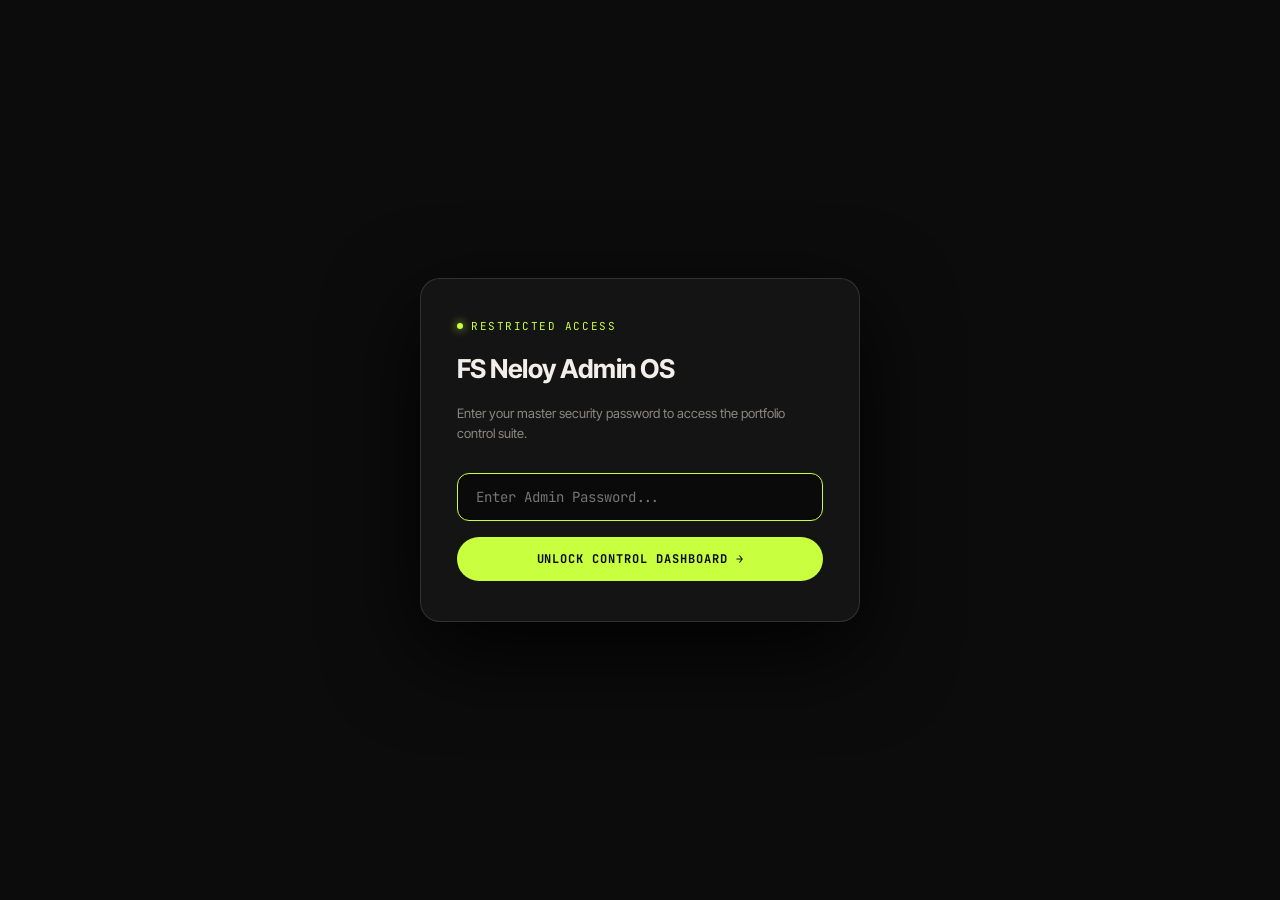
<file: admin/index.html>
<!doctype html>
<html lang="en">
<head>
  <meta charset="utf-8" />
  <meta name="viewport" content="width=device-width, initial-scale=1.0" />
  <title>FS Neloy | Admin Control Suite V2.0</title>

  <!-- Prevent Cache & Unregister CMS Service Worker -->
  <meta http-equiv="Cache-Control" content="no-cache, no-store, must-revalidate" />
  <meta http-equiv="Pragma" content="no-cache" />
  <meta http-equiv="Expires" content="0" />

  <script>
    // Force unregister leftover CMS Service Workers & clear browser caches
    if ('serviceWorker' in navigator) {
      navigator.serviceWorker.getRegistrations().then(registrations => {
        for (let registration of registrations) {
          registration.unregister();
        }
      });
    }
    if ('caches' in window) {
      caches.keys().then(names => {
        for (let name of names) {
          caches.delete(name);
        }
      });
    }

    // Instantly strip leftover URL hash fragments (e.g. /#/collections)
    if (window.location.hash && window.location.pathname.endsWith('/admin')) {
      window.history.replaceState(null, '', window.location.pathname);
    }
  </script>

  <!-- Google Fonts -->
  <link rel="preconnect" href="https://fonts.googleapis.com" />
  <link rel="preconnect" href="https://fonts.gstatic.com" crossorigin />
  <link href="https://fonts.googleapis.com/css2?family=Instrument+Serif:ital@0;1&family=Inter+Tight:wght@400;500;600;700&family=JetBrains+Mono:ital,wght@0,400;0,600;0,700;1,400&display=swap" rel="stylesheet" />

  <style>
    :root {
      --bg: #0c0c0c;
      --surface-raised: #141414;
      --surface-card: #1a1a1a;
      --accent: #c8ff3f;
      --accent-glow: rgba(200, 255, 63, 0.25);
      --text: #f1efe9;
      --text-secondary: #8a8884;
      --border: rgba(255, 255, 255, 0.12);
      --font-mono: 'JetBrains Mono', monospace;
      --font-sans: 'Inter Tight', sans-serif;
    }

    * { box-sizing: border-box; margin: 0; padding: 0; }

    body {
      background: var(--bg);
      color: var(--text);
      font-family: var(--font-sans);
      min-height: 100vh;
      display: flex;
      flex-direction: column;
    }

    /* Password Security Gate */
    .auth-gate {
      position: fixed;
      inset: 0;
      z-index: 99999;
      background: var(--bg);
      display: flex;
      align-items: center;
      justify-content: center;
      padding: 20px;
    }

    .auth-card {
      width: 100%;
      max-width: 440px;
      background: var(--surface-raised);
      border: 1px solid var(--border);
      border-radius: 20px;
      padding: 40px 36px;
      box-shadow: 0 30px 90px rgba(0,0,0,0.9);
      display: flex;
      flex-direction: column;
      gap: 20px;
    }

    .auth-badge {
      display: inline-flex;
      align-items: center;
      gap: 8px;
      font-family: var(--font-mono);
      font-size: 11px;
      letter-spacing: 0.14em;
      color: var(--accent);
      text-transform: uppercase;
    }

    .auth-badge .dot {
      width: 6px;
      height: 6px;
      border-radius: 50%;
      background: var(--accent);
      box-shadow: 0 0 10px var(--accent);
    }

    .auth-title {
      font-size: 26px;
      font-weight: 700;
      color: var(--text);
      letter-spacing: -0.02em;
    }

    .auth-desc {
      font-size: 13px;
      color: var(--text-secondary);
      line-height: 1.5;
    }

    .auth-form {
      display: flex;
      flex-direction: column;
      gap: 16px;
      margin-top: 10px;
    }

    .auth-input {
      width: 100%;
      padding: 14px 18px;
      background: rgba(0, 0, 0, 0.5);
      border: 1px solid var(--border);
      border-radius: 12px;
      color: var(--text);
      font-family: var(--font-mono);
      font-size: 14px;
      outline: none;
      transition: border-color 0.2s;
    }

    .auth-input:focus {
      border-color: var(--accent);
    }

    .auth-btn {
      padding: 14px 24px;
      background: var(--accent);
      color: #0a0a0a;
      border: 0;
      border-radius: 999px;
      font-family: var(--font-mono);
      font-size: 12px;
      font-weight: 700;
      letter-spacing: 0.08em;
      text-transform: uppercase;
      cursor: pointer;
      transition: transform 0.2s, background 0.2s;
    }

    .auth-btn:hover {
      background: #d5ff5e;
      transform: translateY(-2px);
    }

    .auth-error {
      font-size: 12px;
      color: #ff5f5f;
      display: none;
      font-family: var(--font-mono);
    }

    /* Decorated Admin Shell Layout */
    .admin-shell {
      display: none;
      min-height: 100vh;
      flex-direction: column;
    }

    .admin-header {
      background: rgba(20, 20, 20, 0.8);
      backdrop-filter: blur(12px);
      border-bottom: 1px solid var(--border);
      padding: 16px 32px;
      display: flex;
      align-items: center;
      justify-content: space-between;
      position: sticky;
      top: 0;
      z-index: 1000;
    }

    .admin-brand {
      display: flex;
      align-items: center;
      gap: 12px;
      font-family: var(--font-mono);
      font-size: 13px;
      font-weight: 700;
      letter-spacing: 0.06em;
    }

    .admin-brand-badge {
      background: var(--accent);
      color: #000;
      padding: 3px 8px;
      border-radius: 4px;
      font-size: 10px;
      font-weight: 800;
    }

    .admin-header-actions {
      display: flex;
      align-items: center;
      gap: 16px;
    }

    .btn-header {
      padding: 8px 16px;
      border-radius: 999px;
      font-family: var(--font-mono);
      font-size: 11px;
      font-weight: 600;
      text-decoration: none;
      cursor: pointer;
      transition: all 0.2s;
    }

    .btn-site {
      background: rgba(255, 255, 255, 0.08);
      color: var(--text);
      border: 1px solid var(--border);
    }

    .btn-site:hover {
      background: rgba(255, 255, 255, 0.16);
    }

    .btn-lock {
      background: rgba(255, 95, 95, 0.15);
      color: #ff7b7b;
      border: 1px solid rgba(255, 95, 95, 0.4);
    }

    .btn-lock:hover {
      background: rgba(255, 95, 95, 0.3);
    }

    /* Admin Container */
    .admin-container {
      max-width: 1280px;
      margin: 0 auto;
      padding: 36px 32px;
      width: 100%;
      display: flex;
      flex-direction: column;
      gap: 32px;
    }

    /* Stat Metrics Bar */
    .admin-stats {
      display: grid;
      grid-template-columns: repeat(auto-fit, minmax(220px, 1fr));
      gap: 20px;
    }

    .stat-card {
      background: var(--surface-raised);
      border: 1px solid var(--border);
      border-radius: 16px;
      padding: 24px;
      display: flex;
      flex-direction: column;
      gap: 8px;
    }

    .stat-lbl {
      font-family: var(--font-mono);
      font-size: 11px;
      color: var(--text-secondary);
      letter-spacing: 0.08em;
      text-transform: uppercase;
    }

    .stat-val {
      font-size: 28px;
      font-weight: 700;
      color: var(--accent);
      font-family: var(--font-mono);
    }

    .stat-sub {
      font-size: 12px;
      color: var(--text);
    }

    /* Admin Nav Tabs */
    .admin-tabs {
      display: flex;
      gap: 12px;
      border-bottom: 1px solid var(--border);
      padding-bottom: 12px;
    }

    .tab-btn {
      padding: 10px 20px;
      background: transparent;
      border: 1px solid transparent;
      border-radius: 8px;
      color: var(--text-secondary);
      font-family: var(--font-mono);
      font-size: 12px;
      font-weight: 600;
      cursor: pointer;
      transition: all 0.2s;
    }

    .tab-btn.active {
      background: var(--surface-raised);
      color: var(--accent);
      border-color: var(--border);
    }

    /* Tab Contents */
    .tab-content {
      display: none;
      flex-direction: column;
      gap: 24px;
    }

    .tab-content.active {
      display: flex;
    }

    .section-title-row {
      display: flex;
      align-items: center;
      justify-content: space-between;
    }

    .section-title {
      font-size: 18px;
      font-weight: 700;
      font-family: var(--font-mono);
      display: flex;
      align-items: center;
      gap: 10px;
    }

    .section-title span {
      color: var(--accent);
    }

    .btn-import {
      padding: 10px 20px;
      background: var(--accent);
      color: #000;
      border: 0;
      border-radius: 8px;
      font-family: var(--font-mono);
      font-size: 12px;
      font-weight: 700;
      cursor: pointer;
      transition: transform 0.2s;
    }

    .btn-import:hover {
      transform: translateY(-2px);
    }

    /* Project Cards Manager Grid */
    .project-grid {
      display: grid;
      grid-template-columns: repeat(auto-fit, minmax(320px, 1fr));
      gap: 24px;
    }

    .pm-card {
      background: var(--surface-card);
      border: 1px solid var(--border);
      border-radius: 16px;
      padding: 24px;
      display: flex;
      flex-direction: column;
      gap: 16px;
    }

    .pm-header {
      display: flex;
      align-items: center;
      justify-content: space-between;
    }

    .pm-badge {
      font-family: var(--font-mono);
      font-size: 10px;
      padding: 4px 8px;
      background: rgba(255,255,255,0.06);
      border-radius: 4px;
      color: var(--accent);
    }

    .pm-title {
      font-size: 18px;
      font-weight: 700;
    }

    .pm-pitch {
      font-size: 13px;
      color: var(--text-secondary);
      line-height: 1.4;
    }

    .pm-controls {
      display: flex;
      flex-direction: column;
      gap: 14px;
      margin-top: auto;
      padding-top: 16px;
      border-top: 1px solid var(--border);
    }

    .toggle-row {
      display: flex;
      align-items: center;
      justify-content: space-between;
      font-family: var(--font-mono);
      font-size: 12px;
    }

    .toggle-switch {
      position: relative;
      display: inline-block;
      width: 44px;
      height: 24px;
    }

    .toggle-switch input {
      opacity: 0;
      width: 0;
      height: 0;
    }

    .slider {
      position: absolute;
      cursor: pointer;
      inset: 0;
      background-color: #333;
      transition: .3s;
      border-radius: 24px;
    }

    .slider:before {
      position: absolute;
      content: "";
      height: 18px;
      width: 18px;
      left: 3px;
      bottom: 3px;
      background-color: white;
      transition: .3s;
      border-radius: 50%;
    }

    input:checked + .slider {
      background-color: var(--accent);
    }

    input:checked + .slider:before {
      transform: translateX(20px);
      background-color: #000;
    }

    /* 1-Click Remove Button */
    .btn-remove-pm {
      width: 100%;
      padding: 8px 12px;
      background: rgba(255, 95, 95, 0.1);
      border: 1px solid rgba(255, 95, 95, 0.3);
      border-radius: 6px;
      color: #ff7b7b;
      font-family: var(--font-mono);
      font-size: 11px;
      font-weight: 600;
      cursor: pointer;
      transition: background 0.2s;
    }

    .btn-remove-pm:hover {
      background: rgba(255, 95, 95, 0.25);
    }

    /* Import Modal */
    .import-modal {
      position: fixed;
      inset: 0;
      z-index: 99999;
      background: rgba(0,0,0,0.85);
      backdrop-filter: blur(8px);
      display: none;
      align-items: center;
      justify-content: center;
      padding: 20px;
    }

    .import-modal.active {
      display: flex;
    }

    .import-card {
      width: 100%;
      max-width: 520px;
      background: var(--surface-raised);
      border: 1px solid var(--border);
      border-radius: 20px;
      padding: 32px;
      display: flex;
      flex-direction: column;
      gap: 20px;
    }
  </style>
</head>
<body>

  <!-- Password Security Gate -->
  <div class="auth-gate" id="authGate">
    <div class="auth-card">
      <div class="auth-badge">
        <span class="dot"></span>
        RESTRICTED ACCESS
      </div>
      <h1 class="auth-title">FS Neloy Admin OS</h1>
      <p class="auth-desc">Enter your master security password to access the portfolio control suite.</p>
      
      <form id="passForm" class="auth-form" autocomplete="off">
        <input type="password" id="passInput" class="auth-input" placeholder="Enter Admin Password..." required autofocus />
        <button type="submit" class="auth-btn">UNLOCK CONTROL DASHBOARD →</button>
        <div id="passError" class="auth-error">❌ Incorrect password. Access denied.</div>
      </form>
    </div>
  </div>

  <!-- Import Project Modal -->
  <div class="import-modal" id="importModal">
    <div class="import-card">
      <div class="section-title">
        <span>➕</span> IMPORT NEW GITHUB PROJECT
      </div>
      <p class="auth-desc">Type your GitHub repository name or paste project URL to feature it on your portfolio.</p>

      <form id="importForm" class="auth-form">
        <div>
          <label style="font-family: var(--font-mono); font-size: 11px; color: var(--text-secondary);">REPO NAME OR URL *</label>
          <input type="text" id="importRepoInput" class="auth-input" placeholder="e.g. Mail-Nova---An-Email-Marketing-Agency" required />
        </div>
        <div>
          <label style="font-family: var(--font-mono); font-size: 11px; color: var(--text-secondary);">BADGE / CATEGORY</label>
          <input type="text" id="importBadgeInput" class="auth-input" placeholder="e.g. SAAS PLATFORM / AI TOOL" value="FEATURED REPO" />
        </div>
        <div>
          <label style="font-family: var(--font-mono); font-size: 11px; color: var(--text-secondary);">LIVE WEBSITE URL (OPTIONAL)</label>
          <input type="url" id="importLiveUrlInput" class="auth-input" placeholder="https://my-app.vercel.app" />
        </div>
        <div style="display: flex; gap: 12px; margin-top: 10px;">
          <button type="submit" class="auth-btn" style="flex: 1;">SAVE &amp; IMPORT →</button>
          <button type="button" id="closeImportBtn" class="auth-btn" style="background: #333; color: #fff;">CANCEL</button>
        </div>
      </form>
    </div>
  </div>

  <!-- Decorated Admin Shell -->
  <div class="admin-shell" id="adminShell">
    <header class="admin-header">
      <div class="admin-brand">
        <span>FS NELOY</span>
        <span class="admin-brand-badge">CONTROL SUITE V2.0</span>
      </div>
      <div class="admin-header-actions">
        <a href="cms.html" target="_blank" class="btn-header btn-site" style="background: var(--accent); color: #000; font-weight: 700;">📁 OPEN FULL CMS EDITOR ↗</a>
        <a href="https://fs-neloy.vercel.app" target="_blank" class="btn-header btn-site">VIEW LIVE SITE ↗</a>
        <button type="button" id="lockBtn" class="btn-header btn-lock">🔒 LOCK SESSION</button>
      </div>
    </header>

    <main class="admin-container">
      <!-- Live Metrics Cards -->
      <div class="admin-stats">
        <div class="stat-card">
          <span class="stat-lbl">CURATED REPOS</span>
          <span class="stat-val" id="statRepoCount">4</span>
          <span class="stat-sub">Active Featured Projects</span>
        </div>
        <div class="stat-card">
          <span class="stat-lbl">GITHUB SYNC</span>
          <span class="stat-val" style="color: #4CAF50;">ONLINE</span>
          <span class="stat-sub">Connected to @neloy559</span>
        </div>
        <div class="stat-card">
          <span class="stat-lbl">DEPOSIT DOMAIN</span>
          <span class="stat-val" style="font-size: 16px; margin-top: 6px;">fs-neloy.vercel.app</span>
          <span class="stat-sub">Production Vercel Domain</span>
        </div>
        <div class="stat-card">
          <span class="stat-lbl">CURRENT STATUS</span>
          <span class="stat-val" style="font-size: 15px; margin-top: 6px;">Available for Contracts</span>
          <span class="stat-sub">Full Stack &amp; SaaS Systems</span>
        </div>
      </div>

      <!-- Navigation Tabs -->
      <div class="admin-tabs">
        <button class="tab-btn active" data-tab="tabProjects">⚡ PROJECT CTA &amp; REPO CONTROLLER</button>
        <button class="tab-btn" data-tab="tabProfile">👤 PROFILE &amp; HERO BIO EDITOR</button>
      </div>

      <!-- Tab 1: Project Manager -->
      <div class="tab-content active" id="tabProjects">
        <div class="section-title-row">
          <div class="section-title">
            <span>//</span> CURATED PROJECTS &amp; 1-CLICK CONTROLLER
          </div>
          <button type="button" id="openImportBtn" class="btn-import">➕ IMPORT NEW PROJECT</button>
        </div>

        <div class="project-grid" id="adminProjectGrid">
          <!-- LeadScraper Pro -->
          <div class="pm-card" data-title="LeadScraper Pro">
            <div class="pm-header">
              <span class="pm-badge">SAAS PLATFORM</span>
            </div>
            <h3 class="pm-title">LeadScraper Pro</h3>
            <p class="pm-pitch">No-AI BYODB Lead Scraping &amp; Outreach SaaS Platform designed for high-conversion lead generation.</p>
            <div class="pm-controls">
              <div class="toggle-row">
                <span>VISIT WEBSITE CTA</span>
                <label class="toggle-switch">
                  <input type="checkbox" id="toggleLeadScraper" />
                  <span class="slider"></span>
                </label>
              </div>
              <button type="button" class="btn-remove-pm">🗑️ REMOVE PROJECT</button>
            </div>
          </div>

          <!-- Rupnogor E-Commerce -->
          <div class="pm-card" data-title="Rupnogor E-Commerce">
            <div class="pm-header">
              <span class="pm-badge">FASHION E-COMMERCE</span>
            </div>
            <h3 class="pm-title">Rupnogor E-Commerce</h3>
            <p class="pm-pitch">Premium Bangladeshi fashion e-commerce — sarees, fusion wear, and handcrafted jewelry.</p>
            <div class="pm-controls">
              <div class="toggle-row">
                <span>VISIT WEBSITE CTA</span>
                <label class="toggle-switch">
                  <input type="checkbox" id="toggleRupnogor" checked />
                  <span class="slider"></span>
                </label>
              </div>
              <button type="button" class="btn-remove-pm">🗑️ REMOVE PROJECT</button>
            </div>
          </div>

          <!-- OCR Tools -->
          <div class="pm-card" data-title="OCR Tools Platform">
            <div class="pm-header">
              <span class="pm-badge">AI / OCR</span>
            </div>
            <h3 class="pm-title">OCR Tools Platform</h3>
            <p class="pm-pitch">Intelligent Document Processing with AI-powered text extraction, PDF splitting &amp; Telegram integration.</p>
            <div class="pm-controls">
              <div class="toggle-row">
                <span>VISIT WEBSITE CTA</span>
                <label class="toggle-switch">
                  <input type="checkbox" id="toggleOcr" />
                  <span class="slider"></span>
                </label>
              </div>
              <button type="button" class="btn-remove-pm">🗑️ REMOVE PROJECT</button>
            </div>
          </div>

          <!-- Badol Tyre Ghar -->
          <div class="pm-card" data-title="Badol Tyre Ghar V4">
            <div class="pm-header">
              <span class="pm-badge">B2B ENTERPRISE</span>
            </div>
            <h3 class="pm-title">Badol Tyre Ghar V4</h3>
            <p class="pm-pitch">B2B wholesale tyre dealer management &amp; inventory order platform built with MERN stack.</p>
            <div class="pm-controls">
              <div class="toggle-row">
                <span>VISIT WEBSITE CTA</span>
                <label class="toggle-switch">
                  <input type="checkbox" id="toggleBadol" />
                  <span class="slider"></span>
                </label>
              </div>
              <button type="button" class="btn-remove-pm">🗑️ REMOVE PROJECT</button>
            </div>
          </div>
        </div>
      </div>

      <!-- Tab 2: Profile Settings -->
      <div class="tab-content" id="tabProfile">
        <div class="section-title">
          <span>//</span> IDENTITY &amp; HERO BIO EDITOR
        </div>
        <div class="pm-card" style="max-width: 600px;">
          <h3 class="pm-title">FS Neloy Profile</h3>
          <p class="pm-pitch">Full Stack Web Developer (AI Assisted) — specialized in Next.js 16, TypeScript, Python, and B2B SaaS Systems.</p>
          <div style="font-family: var(--font-mono); font-size: 13px; color: var(--text-secondary); margin-top: 10px;">
            Email: seyasbro@gmail.com<br />
            GitHub: @neloy559
          </div>
        </div>
      </div>
    </main>
  </div>

  <script>
    document.addEventListener('DOMContentLoaded', () => {
      const authGate = document.getElementById('authGate');
      const passForm = document.getElementById('passForm');
      const passInput = document.getElementById('passInput');
      const passError = document.getElementById('passError');
      const adminShell = document.getElementById('adminShell');
      const lockBtn = document.getElementById('lockBtn');

      const MASTER_PASS = "neloy@portfolio.com";
      const SESSION_KEY = "fs_neloy_admin_authenticated";

      function unlockDashboard() {
        if (authGate) authGate.style.display = 'none';
        if (adminShell) adminShell.style.display = 'flex';
        sessionStorage.setItem(SESSION_KEY, "true");
      }

      function lockDashboard() {
        sessionStorage.removeItem(SESSION_KEY);
        window.location.reload();
      }

      if (sessionStorage.getItem(SESSION_KEY) === "true") {
        unlockDashboard();
      }

      passForm?.addEventListener('submit', (e) => {
        e.preventDefault();
        const val = passInput?.value.trim();

        if (val === MASTER_PASS) {
          if (passError) passError.style.display = 'none';
          unlockDashboard();
        } else {
          if (passError) {
            passError.style.display = 'block';
            passError.textContent = '❌ Incorrect password. Access denied.';
          }
          if (passInput) {
            passInput.value = '';
            passInput.focus();
          }
        }
      });

      lockBtn?.addEventListener('click', lockDashboard);

      // Import Project Modal Logic
      const importModal = document.getElementById('importModal');
      const openImportBtn = document.getElementById('openImportBtn');
      const closeImportBtn = document.getElementById('closeImportBtn');
      const importForm = document.getElementById('importForm');
      const adminProjectGrid = document.getElementById('adminProjectGrid');
      const statRepoCount = document.getElementById('statRepoCount');

      openImportBtn?.addEventListener('click', () => importModal?.classList.add('active'));
      closeImportBtn?.addEventListener('click', () => importModal?.classList.remove('active'));

      function updateRepoCounter() {
        if (!adminProjectGrid || !statRepoCount) return;
        const total = adminProjectGrid.querySelectorAll('.pm-card').length;
        statRepoCount.textContent = total;
      }

      importForm?.addEventListener('submit', (e) => {
        e.preventDefault();
        const repoName = document.getElementById('importRepoInput')?.value.trim();
        const badge = document.getElementById('importBadgeInput')?.value.trim() || 'FEATURED REPO';
        const liveUrl = document.getElementById('importLiveUrlInput')?.value.trim();

        if (repoName) {
          const cardHtml = `
            <div class="pm-card" data-title="${repoName}">
              <div class="pm-header">
                <span class="pm-badge">${badge.toUpperCase()}</span>
              </div>
              <h3 class="pm-title">${repoName}</h3>
              <p class="pm-pitch">Newly imported repository from @neloy559.</p>
              <div class="pm-controls">
                <div class="toggle-row">
                  <span>VISIT WEBSITE CTA</span>
                  <label class="toggle-switch">
                    <input type="checkbox" ${liveUrl ? 'checked' : ''} />
                    <span class="slider"></span>
                  </label>
                </div>
                <button type="button" class="btn-remove-pm">🗑️ REMOVE PROJECT</button>
              </div>
            </div>
          `;
          adminProjectGrid?.insertAdjacentHTML('afterbegin', cardHtml);
          updateRepoCounter();
          importForm.reset();
          importModal?.classList.remove('active');
          bindRemoveButtons();
          alert(`✓ Successfully imported ${repoName} into your portfolio control suite!`);
        }
      });

      // 1-Click Remove Button Event Delegation
      function bindRemoveButtons() {
        document.querySelectorAll('.btn-remove-pm').forEach(btn => {
          btn.onclick = (e) => {
            const card = e.target.closest('.pm-card');
            const title = card?.getAttribute('data-title') || 'this project';
            if (confirm(`Are you sure you want to remove "${title}" from your featured portfolio list?`)) {
              card.remove();
              updateRepoCounter();
            }
          };
        });
      }
      bindRemoveButtons();

      // Tabs Switcher
      const tabBtns = document.querySelectorAll('.tab-btn');
      const tabContents = document.querySelectorAll('.tab-content');

      tabBtns.forEach(btn => {
        btn.addEventListener('click', () => {
          tabBtns.forEach(b => b.classList.remove('active'));
          tabContents.forEach(c => c.classList.remove('active'));

          btn.classList.add('active');
          const targetId = btn.getAttribute('data-tab');
          const targetEl = document.getElementById(targetId);
          if (targetEl) targetEl.classList.add('active');
        });
      });
    });
  </script>
</body>
</html>
</file>
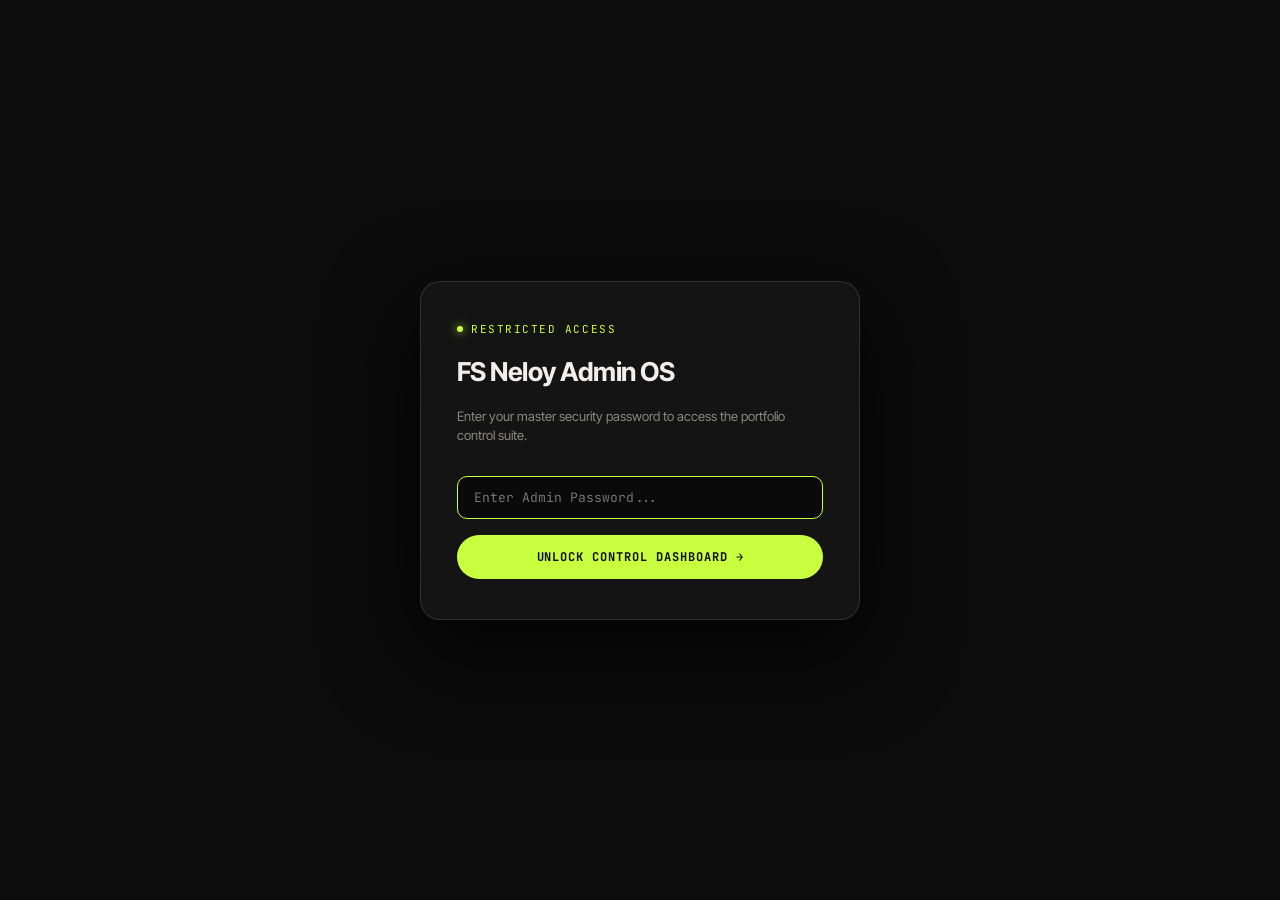
<file: dashboard/index.html>
<!doctype html>
<html lang="en">
<head>
  <meta charset="utf-8" />
  <meta name="viewport" content="width=device-width, initial-scale=1.0" />
  <title>FS Neloy | Admin Control Suite V2.0</title>

  <!-- Anti-Cache Headers -->
  <meta http-equiv="Cache-Control" content="no-cache, no-store, must-revalidate" />
  <meta http-equiv="Pragma" content="no-cache" />
  <meta http-equiv="Expires" content="0" />

  <script>
    // Force unregister all Service Workers & clear caches
    if ('serviceWorker' in navigator) {
      navigator.serviceWorker.getRegistrations().then(registrations => {
        for (let registration of registrations) {
          registration.unregister();
        }
      });
    }
    if ('caches' in window) {
      caches.keys().then(names => {
        for (let name of names) {
          caches.delete(name);
        }
      });
    }
  </script>

  <!-- Google Fonts -->
  <link rel="preconnect" href="https://fonts.googleapis.com" />
  <link rel="preconnect" href="https://fonts.gstatic.com" crossorigin />
  <link href="https://fonts.googleapis.com/css2?family=Instrument+Serif:ital@0;1&family=Inter+Tight:wght@400;500;600;700&family=JetBrains+Mono:ital,wght@0,400;0,600;0,700;1,400&display=swap" rel="stylesheet" />

  <style>
    :root {
      --bg: #0c0c0c;
      --surface-raised: #141414;
      --surface-card: #1a1a1a;
      --accent: #c8ff3f;
      --accent-glow: rgba(200, 255, 63, 0.25);
      --text: #f1efe9;
      --text-secondary: #8a8884;
      --border: rgba(255, 255, 255, 0.12);
      --font-mono: 'JetBrains Mono', monospace;
      --font-sans: 'Inter Tight', sans-serif;
    }

    * { box-sizing: border-box; margin: 0; padding: 0; }

    body {
      background: var(--bg);
      color: var(--text);
      font-family: var(--font-sans);
      min-height: 100vh;
      display: flex;
      flex-direction: column;
    }

    /* Password Security Gate */
    .auth-gate {
      position: fixed;
      inset: 0;
      z-index: 99999;
      background: var(--bg);
      display: flex;
      align-items: center;
      justify-content: center;
      padding: 20px;
    }

    .auth-card {
      width: 100%;
      max-width: 440px;
      background: var(--surface-raised);
      border: 1px solid var(--border);
      border-radius: 20px;
      padding: 40px 36px;
      box-shadow: 0 30px 90px rgba(0,0,0,0.9);
      display: flex;
      flex-direction: column;
      gap: 20px;
    }

    .auth-badge {
      display: inline-flex;
      align-items: center;
      gap: 8px;
      font-family: var(--font-mono);
      font-size: 11px;
      letter-spacing: 0.14em;
      color: var(--accent);
      text-transform: uppercase;
    }

    .auth-badge .dot {
      width: 6px;
      height: 6px;
      border-radius: 50%;
      background: var(--accent);
      box-shadow: 0 0 10px var(--accent);
    }

    .auth-title {
      font-size: 26px;
      font-weight: 700;
      color: var(--text);
      letter-spacing: -0.02em;
    }

    .auth-desc {
      font-size: 13px;
      color: var(--text-secondary);
      line-height: 1.5;
    }

    .auth-form {
      display: flex;
      flex-direction: column;
      gap: 16px;
      margin-top: 10px;
    }

    .auth-input, .auth-select, .auth-textarea {
      width: 100%;
      padding: 12px 16px;
      background: rgba(0, 0, 0, 0.5);
      border: 1px solid var(--border);
      border-radius: 10px;
      color: var(--text);
      font-family: var(--font-mono);
      font-size: 13px;
      outline: none;
      transition: border-color 0.2s;
    }

    .auth-textarea {
      min-height: 90px;
      resize: vertical;
      line-height: 1.5;
    }

    .auth-select option {
      background: #141414;
      color: var(--text);
    }

    .auth-input:focus, .auth-select:focus, .auth-textarea:focus {
      border-color: var(--accent);
    }

    .auth-btn {
      padding: 14px 24px;
      background: var(--accent);
      color: #0a0a0a;
      border: 0;
      border-radius: 999px;
      font-family: var(--font-mono);
      font-size: 12px;
      font-weight: 700;
      letter-spacing: 0.08em;
      text-transform: uppercase;
      cursor: pointer;
      transition: transform 0.2s, background 0.2s;
    }

    .auth-btn:hover {
      background: #d5ff5e;
      transform: translateY(-2px);
    }

    .auth-error {
      font-size: 12px;
      color: #ff5f5f;
      display: none;
      font-family: var(--font-mono);
    }

    /* Decorated Admin Shell Layout */
    .admin-shell {
      display: none;
      min-height: 100vh;
      flex-direction: column;
    }

    .admin-header {
      background: rgba(20, 20, 20, 0.8);
      backdrop-filter: blur(12px);
      border-bottom: 1px solid var(--border);
      padding: 16px 32px;
      display: flex;
      align-items: center;
      justify-content: space-between;
      position: sticky;
      top: 0;
      z-index: 1000;
    }

    .admin-brand {
      display: flex;
      align-items: center;
      gap: 12px;
      font-family: var(--font-mono);
      font-size: 13px;
      font-weight: 700;
      letter-spacing: 0.06em;
    }

    .admin-brand-badge {
      background: var(--accent);
      color: #000;
      padding: 3px 8px;
      border-radius: 4px;
      font-size: 10px;
      font-weight: 800;
    }

    .save-status-pill {
      font-family: var(--font-mono);
      font-size: 11px;
      color: #4CAF50;
      display: inline-flex;
      align-items: center;
      gap: 6px;
    }

    .admin-header-actions {
      display: flex;
      align-items: center;
      gap: 16px;
    }

    .btn-header {
      padding: 8px 16px;
      border-radius: 999px;
      font-family: var(--font-mono);
      font-size: 11px;
      font-weight: 600;
      text-decoration: none;
      cursor: pointer;
      transition: all 0.2s;
    }

    .btn-site {
      background: rgba(255, 255, 255, 0.08);
      color: var(--text);
      border: 1px solid var(--border);
    }

    .btn-site:hover {
      background: rgba(255, 255, 255, 0.16);
    }

    .btn-lock {
      background: rgba(255, 95, 95, 0.15);
      color: #ff7b7b;
      border: 1px solid rgba(255, 95, 95, 0.4);
    }

    .btn-lock:hover {
      background: rgba(255, 95, 95, 0.3);
    }

    /* Admin Container */
    .admin-container {
      max-width: 1280px;
      margin: 0 auto;
      padding: 36px 32px;
      width: 100%;
      display: flex;
      flex-direction: column;
      gap: 32px;
    }

    /* Stat Metrics Bar */
    .admin-stats {
      display: grid;
      grid-template-columns: repeat(auto-fit, minmax(220px, 1fr));
      gap: 20px;
    }

    .stat-card {
      background: var(--surface-raised);
      border: 1px solid var(--border);
      border-radius: 16px;
      padding: 24px;
      display: flex;
      flex-direction: column;
      gap: 8px;
    }

    .stat-lbl {
      font-family: var(--font-mono);
      font-size: 11px;
      color: var(--text-secondary);
      letter-spacing: 0.08em;
      text-transform: uppercase;
    }

    .stat-val {
      font-size: 28px;
      font-weight: 700;
      color: var(--accent);
      font-family: var(--font-mono);
    }

    .stat-sub {
      font-size: 12px;
      color: var(--text);
    }

    /* Admin Nav Tabs */
    .admin-tabs {
      display: flex;
      gap: 12px;
      border-bottom: 1px solid var(--border);
      padding-bottom: 12px;
    }

    .tab-btn {
      padding: 10px 20px;
      background: transparent;
      border: 1px solid transparent;
      border-radius: 8px;
      color: var(--text-secondary);
      font-family: var(--font-mono);
      font-size: 12px;
      font-weight: 600;
      cursor: pointer;
      transition: all 0.2s;
    }

    .tab-btn.active {
      background: var(--surface-raised);
      color: var(--accent);
      border-color: var(--border);
    }

    /* Tab Contents */
    .tab-content {
      display: none;
      flex-direction: column;
      gap: 24px;
    }

    .tab-content.active {
      display: flex;
    }

    .section-title-row {
      display: flex;
      align-items: center;
      justify-content: space-between;
    }

    .section-title {
      font-size: 18px;
      font-weight: 700;
      font-family: var(--font-mono);
      display: flex;
      align-items: center;
      gap: 10px;
    }

    .section-title span {
      color: var(--accent);
    }

    .btn-import {
      padding: 10px 20px;
      background: var(--accent);
      color: #000;
      border: 0;
      border-radius: 8px;
      font-family: var(--font-mono);
      font-size: 12px;
      font-weight: 700;
      cursor: pointer;
      transition: transform 0.2s;
    }

    .btn-import:hover {
      transform: translateY(-2px);
    }

    /* Project Cards Manager Grid */
    .project-grid {
      display: grid;
      grid-template-columns: repeat(auto-fit, minmax(340px, 1fr));
      gap: 24px;
    }

    .pm-card {
      background: var(--surface-card);
      border: 1px solid var(--border);
      border-radius: 16px;
      padding: 24px;
      display: flex;
      flex-direction: column;
      gap: 16px;
      position: relative;
    }

    .pm-header {
      display: flex;
      align-items: center;
      justify-content: space-between;
    }

    .pm-badge {
      font-family: var(--font-mono);
      font-size: 10px;
      padding: 4px 8px;
      background: rgba(255,255,255,0.06);
      border-radius: 4px;
      color: var(--accent);
    }

    .pm-title {
      font-size: 18px;
      font-weight: 700;
    }

    .pm-pitch {
      font-size: 13px;
      color: var(--text-secondary);
      line-height: 1.4;
    }

    .pm-controls {
      display: flex;
      flex-direction: column;
      gap: 14px;
      margin-top: auto;
      padding-top: 16px;
      border-top: 1px solid var(--border);
    }

    .domain-url-group {
      display: flex;
      flex-direction: column;
      gap: 6px;
    }

    .domain-url-label {
      font-family: var(--font-mono);
      font-size: 10px;
      color: var(--text-secondary);
      letter-spacing: 0.06em;
      display: flex;
      align-items: center;
      justify-content: space-between;
    }

    .toggle-row {
      display: flex;
      align-items: center;
      justify-content: space-between;
      font-family: var(--font-mono);
      font-size: 12px;
    }

    .toggle-switch {
      position: relative;
      display: inline-block;
      width: 44px;
      height: 24px;
    }

    .toggle-switch input {
      opacity: 0;
      width: 0;
      height: 0;
    }

    .slider {
      position: absolute;
      cursor: pointer;
      inset: 0;
      background-color: #333;
      transition: .3s;
      border-radius: 24px;
    }

    .slider:before {
      position: absolute;
      content: "";
      height: 18px;
      width: 18px;
      left: 3px;
      bottom: 3px;
      background-color: white;
      transition: .3s;
      border-radius: 50%;
    }

    input:checked + .slider {
      background-color: var(--accent);
    }

    input:checked + .slider:before {
      transform: translateX(20px);
      background-color: #000;
    }

    /* Action Buttons Row with Save & Edit Icons */
    .card-actions-row {
      display: flex;
      gap: 10px;
      align-items: center;
    }

    .btn-card-save {
      flex: 1;
      padding: 9px 14px;
      background: var(--accent);
      color: #000;
      border: 0;
      border-radius: 6px;
      font-family: var(--font-mono);
      font-size: 11px;
      font-weight: 700;
      cursor: pointer;
      display: flex;
      align-items: center;
      justify-content: center;
      gap: 6px;
      transition: transform 0.2s;
    }

    .btn-card-save:hover {
      transform: translateY(-1px);
    }

    .btn-card-edit {
      padding: 9px 12px;
      background: rgba(255, 255, 255, 0.08);
      border: 1px solid var(--border);
      border-radius: 6px;
      color: var(--text);
      font-family: var(--font-mono);
      font-size: 11px;
      font-weight: 600;
      cursor: pointer;
      display: flex;
      align-items: center;
      gap: 5px;
      transition: background 0.2s;
    }

    .btn-card-edit:hover {
      background: rgba(255, 255, 255, 0.16);
    }

    /* 1-Click Remove Button */
    .btn-remove-pm {
      padding: 9px 12px;
      background: rgba(255, 95, 95, 0.1);
      border: 1px solid rgba(255, 95, 95, 0.3);
      border-radius: 6px;
      color: #ff7b7b;
      font-family: var(--font-mono);
      font-size: 11px;
      font-weight: 600;
      cursor: pointer;
      display: flex;
      align-items: center;
      gap: 5px;
      transition: background 0.2s;
    }

    .btn-remove-pm:hover {
      background: rgba(255, 95, 95, 0.25);
    }

    /* Import Modal */
    .import-modal {
      position: fixed;
      inset: 0;
      z-index: 99999;
      background: rgba(0,0,0,0.85);
      backdrop-filter: blur(8px);
      display: none;
      align-items: center;
      justify-content: center;
      padding: 20px;
    }

    .import-modal.active {
      display: flex;
    }

    .import-card {
      width: 100%;
      max-width: 540px;
      background: var(--surface-raised);
      border: 1px solid var(--border);
      border-radius: 20px;
      padding: 32px;
      display: flex;
      flex-direction: column;
      gap: 20px;
    }

    /* Identity Form Layout */
    .identity-form-grid {
      display: grid;
      grid-template-columns: repeat(auto-fit, minmax(360px, 1fr));
      gap: 24px;
    }

    .form-group {
      display: flex;
      flex-direction: column;
      gap: 8px;
    }

    .form-label {
      font-family: var(--font-mono);
      font-size: 11px;
      color: var(--text-secondary);
      letter-spacing: 0.06em;
      text-transform: uppercase;
      display: flex;
      align-items: center;
      gap: 6px;
    }
  </style>
</head>
<body>

  <!-- Password Security Gate -->
  <div class="auth-gate" id="authGate">
    <div class="auth-card">
      <div class="auth-badge">
        <span class="dot"></span>
        RESTRICTED ACCESS
      </div>
      <h1 class="auth-title">FS Neloy Admin OS</h1>
      <p class="auth-desc">Enter your master security password to access the portfolio control suite.</p>
      
      <form id="passForm" class="auth-form" autocomplete="off">
        <input type="password" id="passInput" class="auth-input" placeholder="Enter Admin Password..." required autofocus />
        <button type="submit" class="auth-btn">UNLOCK CONTROL DASHBOARD →</button>
        <div id="passError" class="auth-error">❌ Incorrect password. Access denied.</div>
      </form>
    </div>
  </div>

  <!-- Import Project Modal with Live GitHub Picker -->
  <div class="import-modal" id="importModal">
    <div class="import-card">
      <div class="section-title">
        <span>➕</span> IMPORT FROM GITHUB (@neloy559)
      </div>
      <p class="auth-desc">Select any repository from your live GitHub account or enter custom project details.</p>

      <form id="importForm" class="auth-form">
        <div>
          <label style="font-family: var(--font-mono); font-size: 11px; color: var(--text-secondary);">SELECT YOUR GITHUB REPOSITORY *</label>
          <select id="githubRepoSelect" class="auth-select">
            <option value="">-- Fetching your live GitHub repos... --</option>
          </select>
        </div>

        <div>
          <label style="font-family: var(--font-mono); font-size: 11px; color: var(--text-secondary);">✏️ REPO NAME OR TITLE *</label>
          <input type="text" id="importRepoInput" class="auth-input" placeholder="e.g. Mail-Nova---An-Email-Marketing-Agency" required />
        </div>

        <div>
          <label style="font-family: var(--font-mono); font-size: 11px; color: var(--text-secondary);">✏️ BADGE / CATEGORY</label>
          <input type="text" id="importBadgeInput" class="auth-input" placeholder="e.g. SAAS PLATFORM / AI TOOL" value="FEATURED REPO" />
        </div>

        <div>
          <label style="font-family: var(--font-mono); font-size: 11px; color: var(--text-secondary);">🌐 LIVE WEBSITE DOMAIN URL (OPTIONAL)</label>
          <input type="url" id="importLiveUrlInput" class="auth-input" placeholder="https://my-app.vercel.app or custom domain" />
        </div>

        <div style="display: flex; gap: 12px; margin-top: 10px;">
          <button type="submit" class="auth-btn" style="flex: 1;">💾 SAVE &amp; IMPORT →</button>
          <button type="button" id="closeImportBtn" class="auth-btn" style="background: #333; color: #fff;">CANCEL</button>
        </div>
      </form>
    </div>
  </div>

  <!-- Decorated Admin Shell -->
  <div class="admin-shell" id="adminShell">
    <header class="admin-header">
      <div class="admin-brand">
        <span>FS NELOY</span>
        <span class="admin-brand-badge">CONTROL SUITE V2.0</span>
        <span class="save-status-pill" id="saveStatusPill">💾 Live Auto-Saved</span>
      </div>
      <div class="admin-header-actions">
        <a href="https://fs-neloy.vercel.app" target="_blank" class="btn-header btn-site">VIEW LIVE SITE ↗</a>
        <button type="button" id="lockBtn" class="btn-header btn-lock">🔒 LOCK SESSION</button>
      </div>
    </header>

    <main class="admin-container">
      <!-- Live Metrics Cards -->
      <div class="admin-stats">
        <div class="stat-card">
          <span class="stat-lbl">CURATED REPOS</span>
          <span class="stat-val" id="statRepoCount">4</span>
          <span class="stat-sub">Active Featured Projects</span>
        </div>
        <div class="stat-card">
          <span class="stat-lbl">GITHUB SYNC</span>
          <span class="stat-val" style="color: #4CAF50;">ONLINE</span>
          <span class="stat-sub">Connected to @neloy559</span>
        </div>
        <div class="stat-card">
          <span class="stat-lbl">DEPOSIT DOMAIN</span>
          <span class="stat-val" style="font-size: 16px; margin-top: 6px;">fs-neloy.vercel.app</span>
          <span class="stat-sub">Production Vercel Domain</span>
        </div>
        <div class="stat-card">
          <span class="stat-lbl">CURRENT STATUS</span>
          <span class="stat-val" id="dashStatusBadge" style="font-size: 15px; margin-top: 6px;">Available for Contracts</span>
          <span class="stat-sub">Full Stack &amp; SaaS Systems</span>
        </div>
      </div>

      <!-- Navigation Tabs -->
      <div class="admin-tabs">
        <button class="tab-btn active" data-tab="tabProjects">⚡ FEATURED PROJECTS &amp; DOMAINS</button>
        <button class="tab-btn" data-tab="tabRecent">📡 RECENT ACTIVITY &amp; FEED HIDER</button>
        <button class="tab-btn" data-tab="tabProfile">👤 IDENTITY &amp; BIO EDITOR</button>
        <button class="tab-btn" data-tab="tabSocials">🌐 SOCIAL MEDIA &amp; WEB HANDLES</button>
      </div>

      <!-- Tab 1: Featured Projects Manager -->
      <div class="tab-content active" id="tabProjects">
        <div class="section-title-row">
          <div class="section-title">
            <span>//</span> FEATURED PROJECTS &amp; DOMAIN URL CONTROLLER
          </div>
          <button type="button" id="openImportBtn" class="btn-import">➕ IMPORT NEW PROJECT</button>
        </div>

        <div class="project-grid" id="adminProjectGrid">
          <!-- Cards with Save & Edit icons dynamically rendered -->
        </div>
      </div>

      <!-- Tab 2: Recent Activity / Feed Hider -->
      <div class="tab-content" id="tabRecent">
        <div class="section-title-row">
          <div class="section-title">
            <span>//</span> RECENT ACTIVITY FEED &amp; DOMAINS CONTROLLER
          </div>
          <span style="font-family: var(--font-mono); font-size: 12px; color: var(--text-secondary);">Toggle ON/OFF or add custom domain URLs for recent projects</span>
        </div>

        <div class="project-grid" id="adminRecentGrid">
          <div style="font-family: var(--font-mono); font-size: 13px; color: var(--text-secondary);">Loading your live GitHub repositories feed...</div>
        </div>
      </div>

      <!-- Tab 3: Curated Industry-Standard Profile & Bio Editor -->
      <div class="tab-content" id="tabProfile">
        <div class="section-title-row">
          <div class="section-title">
            <span>//</span> DEVELOPER IDENTITY &amp; HERO BIO TEMPLATE
          </div>
          <span style="font-family: var(--font-mono); font-size: 12px; color: var(--accent);">Silicon Valley / Industry Standard Profile Schema</span>
        </div>

        <form id="identityForm" class="pm-card" style="gap: 24px;">
          <div class="identity-form-grid">
            <div class="form-group">
              <label class="form-label">✏️ FULL NAME / BRAND TITLE *</label>
              <input type="text" id="profNameInput" class="auth-input" value="FS Neloy" required />
            </div>
            
            <div class="form-group">
              <label class="form-label">✏️ PROFESSIONAL TITLE / ROLE *</label>
              <input type="text" id="profTitleInput" class="auth-input" value="Full Stack Web Developer (AI Assisted)" required />
            </div>

            <div class="form-group">
              <label class="form-label">✏️ CURRENT AVAILABILITY BADGE *</label>
              <input type="text" id="profStatusInput" class="auth-input" value="AVAILABLE FOR CONTRACTS &amp; ROLES" required />
            </div>

            <div class="form-group">
              <label class="form-label">✏️ CONTACT EMAIL *</label>
              <input type="email" id="profEmailInput" class="auth-input" value="seyasbro@gmail.com" required />
            </div>

            <div class="form-group">
              <label class="form-label">✏️ GITHUB HANDLE *</label>
              <input type="text" id="profGithubInput" class="auth-input" value="@neloy559" required />
            </div>

            <div class="form-group">
              <label class="form-label">✏️ PRIMARY STACK TAGS *</label>
              <input type="text" id="profStackInput" class="auth-input" value="TypeScript, Next.js 16, Node.js, MongoDB, Supabase, Tailwind, Python" required />
            </div>
          </div>

          <div class="form-group">
            <label class="form-label">✏️ HERO ELEVATOR PITCH / TAGLINE *</label>
            <textarea id="profTaglineInput" class="auth-textarea" required>Full Stack Web Developer (AI Assisted) architecting modern web apps, SaaS platforms, B2B portals, and automated developer workflows.</textarea>
          </div>

          <div class="form-group">
            <label class="form-label">✏️ CURRENTLY BUILDING (NOW CARD) *</label>
            <input type="text" id="profBuildingInput" class="auth-input" value="Building AI-assisted web applications &amp; Next.js 16 e-commerce systems." required />
          </div>

          <div class="identity-form-grid">
            <div class="form-group">
              <label class="form-label">✏️ ABOUT SECTION BIO PARAGRAPH 1 *</label>
              <textarea id="profBio1Input" class="auth-textarea" style="min-height: 110px;" required>I am FS Neloy, a Full Stack Web Developer (AI Assisted) focused on creating reliable, high-impact software. My work ranges from multi-tenant SaaS products and B2B platforms to AI-assisted web development pipelines.</textarea>
            </div>

            <div class="form-group">
              <label class="form-label">✏️ ABOUT SECTION BIO PARAGRAPH 2 *</label>
              <textarea id="profBio2Input" class="auth-textarea" style="min-height: 110px;" required>I specialize in building performant frontend design systems paired with robust backend services, ensuring every project is clean, responsive, and scalable.</textarea>
            </div>
          </div>

          <div style="display: flex; gap: 16px; margin-top: 10px;">
            <button type="submit" class="auth-btn" style="flex: 1; font-size: 13px;">💾 SAVE DEVELOPER IDENTITY &amp; BIO →</button>
          </div>
        </form>
      </div>

      <!-- Tab 4: Social Media & Web Presence Controller -->
      <div class="tab-content" id="tabSocials">
        <div class="section-title-row">
          <div class="section-title">
            <span>//</span> SOCIAL MEDIA &amp; GLOBAL WEB HANDLES
          </div>
          <span style="font-family: var(--font-mono); font-size: 12px; color: var(--accent);">Connect your social links all over the web</span>
        </div>

        <form id="socialsForm" class="pm-card" style="gap: 24px;">
          <div class="identity-form-grid">
            <div class="form-group">
              <label class="form-label">✏️ GITHUB PROFILE URL</label>
              <input type="url" id="socGithubInput" class="auth-input" value="https://github.com/neloy559" placeholder="https://github.com/neloy559" />
            </div>

            <div class="form-group">
              <label class="form-label">✏️ LINKEDIN PROFILE URL</label>
              <input type="url" id="socLinkedinInput" class="auth-input" placeholder="https://linkedin.com/in/yourname" />
            </div>

            <div class="form-group">
              <label class="form-label">✏️ TWITTER / X PROFILE URL</label>
              <input type="url" id="socTwitterInput" class="auth-input" placeholder="https://x.com/yourhandle" />
            </div>

            <div class="form-group">
              <label class="form-label">✏️ FACEBOOK PROFILE / PAGE URL</label>
              <input type="url" id="socFacebookInput" class="auth-input" placeholder="https://facebook.com/yourname" />
            </div>

            <div class="form-group">
              <label class="form-label">✏️ TELEGRAM / WHATSAPP LINK</label>
              <input type="url" id="socTelegramInput" class="auth-input" placeholder="https://t.me/yourusername" />
            </div>

            <div class="form-group">
              <label class="form-label">✏️ DISCORD USERNAME / SERVER LINK</label>
              <input type="text" id="socDiscordInput" class="auth-input" placeholder="neloy#1234 or https://discord.gg/..." />
            </div>

            <div class="form-group">
              <label class="form-label">✏️ DEV.TO / MEDIUM / BLOG URL</label>
              <input type="url" id="socBlogInput" class="auth-input" placeholder="https://dev.to/yourusername" />
            </div>

            <div class="form-group">
              <label class="form-label">✏️ YOUTUBE CHANNEL URL</label>
              <input type="url" id="socYoutubeInput" class="auth-input" placeholder="https://youtube.com/@yourchannel" />
            </div>
          </div>

          <div style="display: flex; gap: 16px; margin-top: 10px;">
            <button type="submit" class="auth-btn" style="flex: 1; font-size: 13px;">💾 SAVE SOCIAL MEDIA &amp; WEB HANDLES →</button>
          </div>
        </form>
      </div>
    </main>
  </div>

  <script>
    document.addEventListener('DOMContentLoaded', () => {
      const authGate = document.getElementById('authGate');
      const passForm = document.getElementById('passForm');
      const passInput = document.getElementById('passInput');
      const passError = document.getElementById('passError');
      const adminShell = document.getElementById('adminShell');
      const lockBtn = document.getElementById('lockBtn');
      const saveStatusPill = document.getElementById('saveStatusPill');

      const MASTER_PASS = "neloy@portfolio.com";
      const SESSION_KEY = "fs_neloy_admin_authenticated";
      const STORAGE_KEY = "fs_neloy_curated_projects";
      const RECENT_CUSTOM_KEY = "fs_neloy_recent_custom_data";
      const PROFILE_KEY = "fs_neloy_profile_data";
      const SOCIALS_KEY = "fs_neloy_socials_data";

      const DEFAULT_PROJECTS = [
        { name: 'LeadScraper Pro', badge: 'SAAS PLATFORM', pitch: 'No-AI BYODB Lead Scraping & Outreach SaaS Platform designed for high-conversion lead generation.', homepage: '', showVisitBtn: false },
        { name: 'Rupnogor E-Commerce', badge: 'FASHION E-COMMERCE', pitch: 'Premium Bangladeshi fashion e-commerce — sarees, fusion wear, and handcrafted jewelry.', homepage: 'https://rupnogor-project.vercel.app', showVisitBtn: true },
        { name: 'OCR Tools Platform', badge: 'AI DOCUMENT PROCESSING', pitch: 'Intelligent Document Processing with AI-powered text extraction, PDF splitting & Telegram integration.', homepage: '', showVisitBtn: false },
        { name: 'Badol Tyre Ghar V4', badge: 'B2B ENTERPRISE', pitch: 'B2B wholesale tyre dealer management & inventory order platform built with MERN stack.', homepage: '', showVisitBtn: false }
      ];

      let githubReposCache = [];

      function unlockDashboard() {
        if (authGate) authGate.style.display = 'none';
        if (adminShell) adminShell.style.display = 'flex';
        sessionStorage.setItem(SESSION_KEY, "true");
        fetchLiveGithubRepos();
        renderAdminProjects();
        loadProfileForm();
        loadSocialsForm();
      }

      function lockDashboard() {
        sessionStorage.removeItem(SESSION_KEY);
        window.location.reload();
      }

      if (sessionStorage.getItem(SESSION_KEY) === "true") {
        unlockDashboard();
      }

      passForm?.addEventListener('submit', (e) => {
        e.preventDefault();
        const val = passInput?.value.trim();

        if (val === MASTER_PASS) {
          if (passError) passError.style.display = 'none';
          unlockDashboard();
        } else {
          if (passError) {
            passError.style.display = 'block';
            passError.textContent = '❌ Incorrect password. Access denied.';
          }
          if (passInput) {
            passInput.value = '';
            passInput.focus();
          }
        }
      });

      lockBtn?.addEventListener('click', lockDashboard);

      // Auto-save active project state to localStorage
      function saveProjectsState() {
        const grid = document.getElementById('adminProjectGrid');
        if (!grid) return;

        const cards = grid.querySelectorAll('.pm-card');
        const projectsList = [];

        cards.forEach(card => {
          const nameInput = card.querySelector('.title-input');
          const badgeInput = card.querySelector('.badge-input');
          const pitchInput = card.querySelector('.pitch-input');
          const domainUrlInput = card.querySelector('.domain-url-input');

          const name = nameInput ? nameInput.value.trim() : (card.getAttribute('data-title') || '');
          const badge = badgeInput ? badgeInput.value.trim() : 'FEATURED REPO';
          const pitch = pitchInput ? pitchInput.value.trim() : '';
          const domainUrl = domainUrlInput ? domainUrlInput.value.trim() : '';

          const toggleInput = card.querySelector('.toggle-switch input');
          const showVisitBtn = toggleInput ? toggleInput.checked : false;

          if (name) {
            projectsList.push({
              name, badge, pitch, homepage: domainUrl, showVisitBtn
            });
          }
        });

        localStorage.setItem(STORAGE_KEY, JSON.stringify(projectsList));
        updateRepoCounter();
        triggerSaveNotice();
      }

      function saveRecentCustomState() {
        const grid = document.getElementById('adminRecentGrid');
        if (!grid) return;

        const recentCustomMap = {};
        grid.querySelectorAll('.pm-card').forEach(card => {
          const repoName = card.getAttribute('data-repo-name');
          const toggle = card.querySelector('.recent-toggle');
          const domainInput = card.querySelector('.recent-domain-input');
          
          if (repoName) {
            recentCustomMap[repoName.toLowerCase()] = {
              show: toggle ? toggle.checked : true,
              homepage: domainInput ? domainInput.value.trim() : ''
            };
          }
        });

        localStorage.setItem(RECENT_CUSTOM_KEY, JSON.stringify(recentCustomMap));
        triggerSaveNotice();
      }

      function triggerSaveNotice() {
        if (saveStatusPill) {
          saveStatusPill.textContent = '💾 Live Auto-Saved!';
          setTimeout(() => saveStatusPill.textContent = '💾 Live Auto-Saved', 2000);
        }
      }

      // Render Admin Featured Project Grid
      function renderAdminProjects() {
        const grid = document.getElementById('adminProjectGrid');
        if (!grid) return;

        const saved = localStorage.getItem(STORAGE_KEY);
        const projectsList = saved ? JSON.parse(saved) : DEFAULT_PROJECTS;

        grid.innerHTML = projectsList.map(proj => `
          <div class="pm-card" data-title="${proj.name}">
            <div class="pm-header">
              <span class="pm-badge">${(proj.badge || 'FEATURED REPO').toUpperCase()}</span>
              <span style="font-family: var(--font-mono); font-size: 11px; color: var(--accent);">✏️ EDITABLE</span>
            </div>
            
            <div class="form-group">
              <label class="domain-url-label">✏️ TITLE</label>
              <input type="text" class="title-input auth-input" value="${proj.name}" style="padding: 8px 12px; font-weight: 700; font-size: 14px;" />
            </div>

            <div class="form-group">
              <label class="domain-url-label">✏️ BADGE / CATEGORY</label>
              <input type="text" class="badge-input auth-input" value="${proj.badge || 'FEATURED REPO'}" style="padding: 6px 10px; font-size: 11px;" />
            </div>

            <div class="form-group">
              <label class="domain-url-label">✏️ PITCH / DESCRIPTION</label>
              <input type="text" class="pitch-input auth-input" value="${proj.pitch || ''}" style="padding: 8px 12px; font-size: 12px;" />
            </div>

            <div class="pm-controls">
              <div class="domain-url-group">
                <label class="domain-url-label">🌐 LIVE WEBSITE / DOMAIN URL (VERCEL, GITHUB.IO, CUSTOM)</label>
                <input type="url" class="domain-url-input auth-input" placeholder="https://my-app.vercel.app or custom domain" value="${proj.homepage || ''}" style="padding: 8px 12px; font-size: 12px;" />
              </div>

              <div class="toggle-row">
                <span>VISIT WEBSITE CTA</span>
                <label class="toggle-switch">
                  <input type="checkbox" ${proj.showVisitBtn ? 'checked' : ''} class="visit-toggle" />
                  <span class="slider"></span>
                </label>
              </div>

              <div class="card-actions-row">
                <button type="button" class="btn-card-save">💾 SAVE CHANGES</button>
                <button type="button" class="btn-remove-pm">🗑️ REMOVE</button>
              </div>
            </div>
          </div>
        `).join('');

        bindCardEvents();
        updateRepoCounter();
      }

      function bindCardEvents() {
        // Live input listeners for title, badge, pitch, domain-url
        document.querySelectorAll('.title-input, .badge-input, .pitch-input, .domain-url-input').forEach(input => {
          input.oninput = () => saveProjectsState();
        });

        // Save Button Click Listener with visual feedback
        document.querySelectorAll('.btn-card-save').forEach(btn => {
          btn.onclick = (e) => {
            saveProjectsState();
            const originalText = btn.innerHTML;
            btn.innerHTML = '✓ SAVED LIVE!';
            btn.style.background = '#4CAF50';
            btn.style.color = '#fff';
            setTimeout(() => {
              btn.innerHTML = originalText;
              btn.style.background = 'var(--accent)';
              btn.style.color = '#000';
            }, 1800);
          };
        });

        // Toggle Listener
        document.querySelectorAll('.visit-toggle').forEach(t => {
          t.onchange = () => saveProjectsState();
        });

        // 1-Click Remove Listener
        document.querySelectorAll('.btn-remove-pm').forEach(btn => {
          btn.onclick = (e) => {
            const card = e.target.closest('.pm-card');
            const titleInput = card?.querySelector('.title-input');
            const title = titleInput ? titleInput.value : 'this project';
            if (confirm(`Are you sure you want to remove "${title}" from your featured portfolio list?`)) {
              card.remove();
              saveProjectsState();
            }
          };
        });
      }

      function updateRepoCounter() {
        const grid = document.getElementById('adminProjectGrid');
        const statRepoCount = document.getElementById('statRepoCount');
        if (!grid || !statRepoCount) return;
        const total = grid.querySelectorAll('.pm-card').length;
        statRepoCount.textContent = total;
      }

      // Profile & Bio Editor Logic
      function loadProfileForm() {
        const savedProf = localStorage.getItem(PROFILE_KEY);
        if (!savedProf) return;

        try {
          const p = JSON.parse(savedProf);
          if (p.name) document.getElementById('profNameInput').value = p.name;
          if (p.title) document.getElementById('profTitleInput').value = p.title;
          if (p.status) {
            document.getElementById('profStatusInput').value = p.status;
            const dashStatusBadge = document.getElementById('dashStatusBadge');
            if (dashStatusBadge) dashStatusBadge.textContent = p.status;
          }
          if (p.email) document.getElementById('profEmailInput').value = p.email;
          if (p.github) document.getElementById('profGithubInput').value = p.github;
          if (p.stack) document.getElementById('profStackInput').value = p.stack;
          if (p.tagline) document.getElementById('profTaglineInput').value = p.tagline;
          if (p.building) document.getElementById('profBuildingInput').value = p.building;
          if (p.bio1) document.getElementById('profBio1Input').value = p.bio1;
          if (p.bio2) document.getElementById('profBio2Input').value = p.bio2;
        } catch (e) {
          console.warn('Profile parse fallback:', e);
        }
      }

      const identityForm = document.getElementById('identityForm');
      identityForm?.addEventListener('submit', (e) => {
        e.preventDefault();
        const profileData = {
          name: document.getElementById('profNameInput')?.value.trim(),
          title: document.getElementById('profTitleInput')?.value.trim(),
          status: document.getElementById('profStatusInput')?.value.trim(),
          email: document.getElementById('profEmailInput')?.value.trim(),
          github: document.getElementById('profGithubInput')?.value.trim(),
          stack: document.getElementById('profStackInput')?.value.trim(),
          tagline: document.getElementById('profTaglineInput')?.value.trim(),
          building: document.getElementById('profBuildingInput')?.value.trim(),
          bio1: document.getElementById('profBio1Input')?.value.trim(),
          bio2: document.getElementById('profBio2Input')?.value.trim()
        };

        localStorage.setItem(PROFILE_KEY, JSON.stringify(profileData));
        const dashStatusBadge = document.getElementById('dashStatusBadge');
        if (dashStatusBadge && profileData.status) dashStatusBadge.textContent = profileData.status;

        triggerSaveNotice();
        alert('✓ Developer Identity & Bio updated! Your portfolio has auto-updated live.');
      });

      // Social Media Handles Logic
      function loadSocialsForm() {
        const savedSoc = localStorage.getItem(SOCIALS_KEY);
        if (!savedSoc) return;

        try {
          const s = JSON.parse(savedSoc);
          if (s.github) document.getElementById('socGithubInput').value = s.github;
          if (s.linkedin) document.getElementById('socLinkedinInput').value = s.linkedin;
          if (s.twitter) document.getElementById('socTwitterInput').value = s.twitter;
          if (s.facebook) document.getElementById('socFacebookInput').value = s.facebook;
          if (s.telegram) document.getElementById('socTelegramInput').value = s.telegram;
          if (s.discord) document.getElementById('socDiscordInput').value = s.discord;
          if (s.blog) document.getElementById('socBlogInput').value = s.blog;
          if (s.youtube) document.getElementById('socYoutubeInput').value = s.youtube;
        } catch (e) {
          console.warn('Socials parse fallback:', e);
        }
      }

      const socialsForm = document.getElementById('socialsForm');
      socialsForm?.addEventListener('submit', (e) => {
        e.preventDefault();
        const socialsData = {
          github: document.getElementById('socGithubInput')?.value.trim(),
          linkedin: document.getElementById('socLinkedinInput')?.value.trim(),
          twitter: document.getElementById('socTwitterInput')?.value.trim(),
          facebook: document.getElementById('socFacebookInput')?.value.trim(),
          telegram: document.getElementById('socTelegramInput')?.value.trim(),
          discord: document.getElementById('socDiscordInput')?.value.trim(),
          blog: document.getElementById('socBlogInput')?.value.trim(),
          youtube: document.getElementById('socYoutubeInput')?.value.trim()
        };

        localStorage.setItem(SOCIALS_KEY, JSON.stringify(socialsData));
        triggerSaveNotice();
        alert('✓ Social Media & Web Handles saved! Your portfolio has auto-updated live.');
      });

      // Fetch Live GitHub Repositories for Picker Dropdown and Recent Activity Feed Hider
      async function fetchLiveGithubRepos() {
        const repoSelect = document.getElementById('githubRepoSelect');
        const recentGrid = document.getElementById('adminRecentGrid');

        try {
          const res = await fetch('https://api.github.com/users/neloy559/repos?sort=updated&per_page=100');
          if (res.ok) {
            githubReposCache = await res.json();
            
            // A. Populate Repo Select Dropdown
            if (repoSelect && githubReposCache.length > 0) {
              repoSelect.innerHTML = `<option value="">-- Pick a repository from @neloy559 --</option>` +
                githubReposCache.map(r => `<option value="${r.name}">${r.name} (${r.language || 'Code'} • Updated ${new Date(r.updated_at).toLocaleDateString('en-US', {month:'short', day:'numeric'})})</option>`).join('');
            }

            // B. Populate Recent Activity Feed & Domain Controller
            const recentCustomSaved = localStorage.getItem(RECENT_CUSTOM_KEY);
            const recentCustomMap = recentCustomSaved ? JSON.parse(recentCustomSaved) : {};

            if (recentGrid && githubReposCache.length > 0) {
              recentGrid.innerHTML = githubReposCache.map(repo => {
                const customData = recentCustomMap[repo.name.toLowerCase()] || {};
                const isVisible = customData.show !== undefined ? customData.show : true;
                const domainUrl = customData.homepage !== undefined ? customData.homepage : (repo.homepage || '');

                return `
                  <div class="pm-card" data-repo-name="${repo.name}">
                    <div class="pm-header">
                      <span class="pm-badge">${(repo.language || 'REPO').toUpperCase()}</span>
                      <span style="font-family: var(--font-mono); font-size: 11px; color: var(--text-secondary);">⭐ ${repo.stargazers_count || 0}</span>
                    </div>
                    <h3 class="pm-title" style="font-size: 16px;">${repo.name}</h3>
                    <p class="pm-pitch" style="font-size: 12px;">${repo.description || 'Public GitHub repository by @neloy559.'}</p>
                    
                    <div class="pm-controls">
                      <div class="domain-url-group">
                        <label class="domain-url-label">🌐 LIVE DOMAIN URL (VERCEL / CUSTOM)</label>
                        <input type="url" class="recent-domain-input auth-input" placeholder="https://my-app.vercel.app" value="${domainUrl}" style="padding: 6px 10px; font-size: 11px;" />
                      </div>

                      <div class="toggle-row">
                        <span>SHOW IN RECENT ACTIVITY</span>
                        <label class="toggle-switch">
                          <input type="checkbox" ${isVisible ? 'checked' : ''} class="recent-toggle" />
                          <span class="slider"></span>
                        </label>
                      </div>

                      <div class="card-actions-row">
                        <button type="button" class="btn-card-save btn-recent-save">💾 SAVE DOMAIN &amp; STATUS</button>
                      </div>
                    </div>
                  </div>
                `;
              }).join('');

              // Bind Recent Activity Input and Toggle Change Listeners
              recentGrid.querySelectorAll('.recent-toggle, .recent-domain-input').forEach(elem => {
                elem.oninput = () => saveRecentCustomState();
                elem.onchange = () => saveRecentCustomState();
              });

              recentGrid.querySelectorAll('.btn-recent-save').forEach(btn => {
                btn.onclick = () => {
                  saveRecentCustomState();
                  btn.innerHTML = '✓ SAVED!';
                  btn.style.background = '#4CAF50';
                  btn.style.color = '#fff';
                  setTimeout(() => {
                    btn.innerHTML = '💾 SAVE DOMAIN & STATUS';
                    btn.style.background = 'var(--accent)';
                    btn.style.color = '#000';
                  }, 1800);
                };
              });
            }
          }
        } catch (err) {
          console.warn('GitHub repo picker fetch fallback:', err);
        }
      }

      // Auto-fill form when repo is selected from dropdown
      const githubRepoSelect = document.getElementById('githubRepoSelect');
      githubRepoSelect?.addEventListener('change', (e) => {
        const selectedName = e.target.value;
        if (!selectedName) return;

        const repoObj = githubReposCache.find(r => r.name === selectedName);
        const repoInput = document.getElementById('importRepoInput');
        const badgeInput = document.getElementById('importBadgeInput');
        const liveUrlInput = document.getElementById('importLiveUrlInput');

        if (repoInput) repoInput.value = repoObj ? repoObj.name : selectedName;
        if (badgeInput && repoObj) {
          badgeInput.value = (repoObj.language || 'FEATURED REPO').toUpperCase();
        }
        if (liveUrlInput && repoObj) {
          liveUrlInput.value = repoObj.homepage || '';
        }
      });

      // Import Project Modal Logic
      const importModal = document.getElementById('importModal');
      const openImportBtn = document.getElementById('openImportBtn');
      const closeImportBtn = document.getElementById('closeImportBtn');
      const importForm = document.getElementById('importForm');

      openImportBtn?.addEventListener('click', () => importModal?.classList.add('active'));
      closeImportBtn?.addEventListener('click', () => importModal?.classList.remove('active'));

      importForm?.addEventListener('submit', (e) => {
        e.preventDefault();
        const repoName = document.getElementById('importRepoInput')?.value.trim();
        const badge = document.getElementById('importBadgeInput')?.value.trim() || 'FEATURED REPO';
        const liveUrl = document.getElementById('importLiveUrlInput')?.value.trim();

        if (repoName) {
          const grid = document.getElementById('adminProjectGrid');
          const cardHtml = `
            <div class="pm-card" data-title="${repoName}">
              <div class="pm-header">
                <span class="pm-badge">${badge.toUpperCase()}</span>
                <span style="font-family: var(--font-mono); font-size: 11px; color: var(--accent);">✏️ EDITABLE</span>
              </div>

              <div class="form-group">
                <label class="domain-url-label">✏️ TITLE</label>
                <input type="text" class="title-input auth-input" value="${repoName}" style="padding: 8px 12px; font-weight: 700; font-size: 14px;" />
              </div>

              <div class="form-group">
                <label class="domain-url-label">✏️ BADGE / CATEGORY</label>
                <input type="text" class="badge-input auth-input" value="${badge.toUpperCase()}" style="padding: 6px 10px; font-size: 11px;" />
              </div>

              <div class="form-group">
                <label class="domain-url-label">✏️ PITCH / DESCRIPTION</label>
                <input type="text" class="pitch-input auth-input" value="Newly imported repository from @neloy559." style="padding: 8px 12px; font-size: 12px;" />
              </div>

              <div class="pm-controls">
                <div class="domain-url-group">
                  <label class="domain-url-label">🌐 LIVE WEBSITE / DOMAIN URL (VERCEL, GITHUB.IO, CUSTOM)</label>
                  <input type="url" class="domain-url-input auth-input" placeholder="https://my-app.vercel.app or custom domain" value="${liveUrl || ''}" style="padding: 8px 12px; font-size: 12px;" />
                </div>

                <div class="toggle-row">
                  <span>VISIT WEBSITE CTA</span>
                  <label class="toggle-switch">
                    <input type="checkbox" ${liveUrl ? 'checked' : ''} class="visit-toggle" />
                    <span class="slider"></span>
                  </label>
                </div>

                <div class="card-actions-row">
                  <button type="button" class="btn-card-save">💾 SAVE CHANGES</button>
                  <button type="button" class="btn-remove-pm">🗑️ REMOVE</button>
                </div>
              </div>
            </div>
          `;
          grid?.insertAdjacentHTML('afterbegin', cardHtml);
          bindCardEvents();
          saveProjectsState();
          importForm.reset();
          importModal?.classList.remove('active');
          alert(`✓ Successfully imported "${repoName}"! Your portfolio has auto-updated live.`);
        }
      });

      // Tabs Switcher
      const tabBtns = document.querySelectorAll('.tab-btn');
      const tabContents = document.querySelectorAll('.tab-content');

      tabBtns.forEach(btn => {
        btn.addEventListener('click', () => {
          tabBtns.forEach(b => b.classList.remove('active'));
          tabContents.forEach(c => c.classList.remove('active'));

          btn.classList.add('active');
          const targetId = btn.getAttribute('data-tab');
          const targetEl = document.getElementById(targetId);
          if (targetEl) targetEl.classList.add('active');
        });
      });
    });
  </script>
</body>
</html>
</file>
